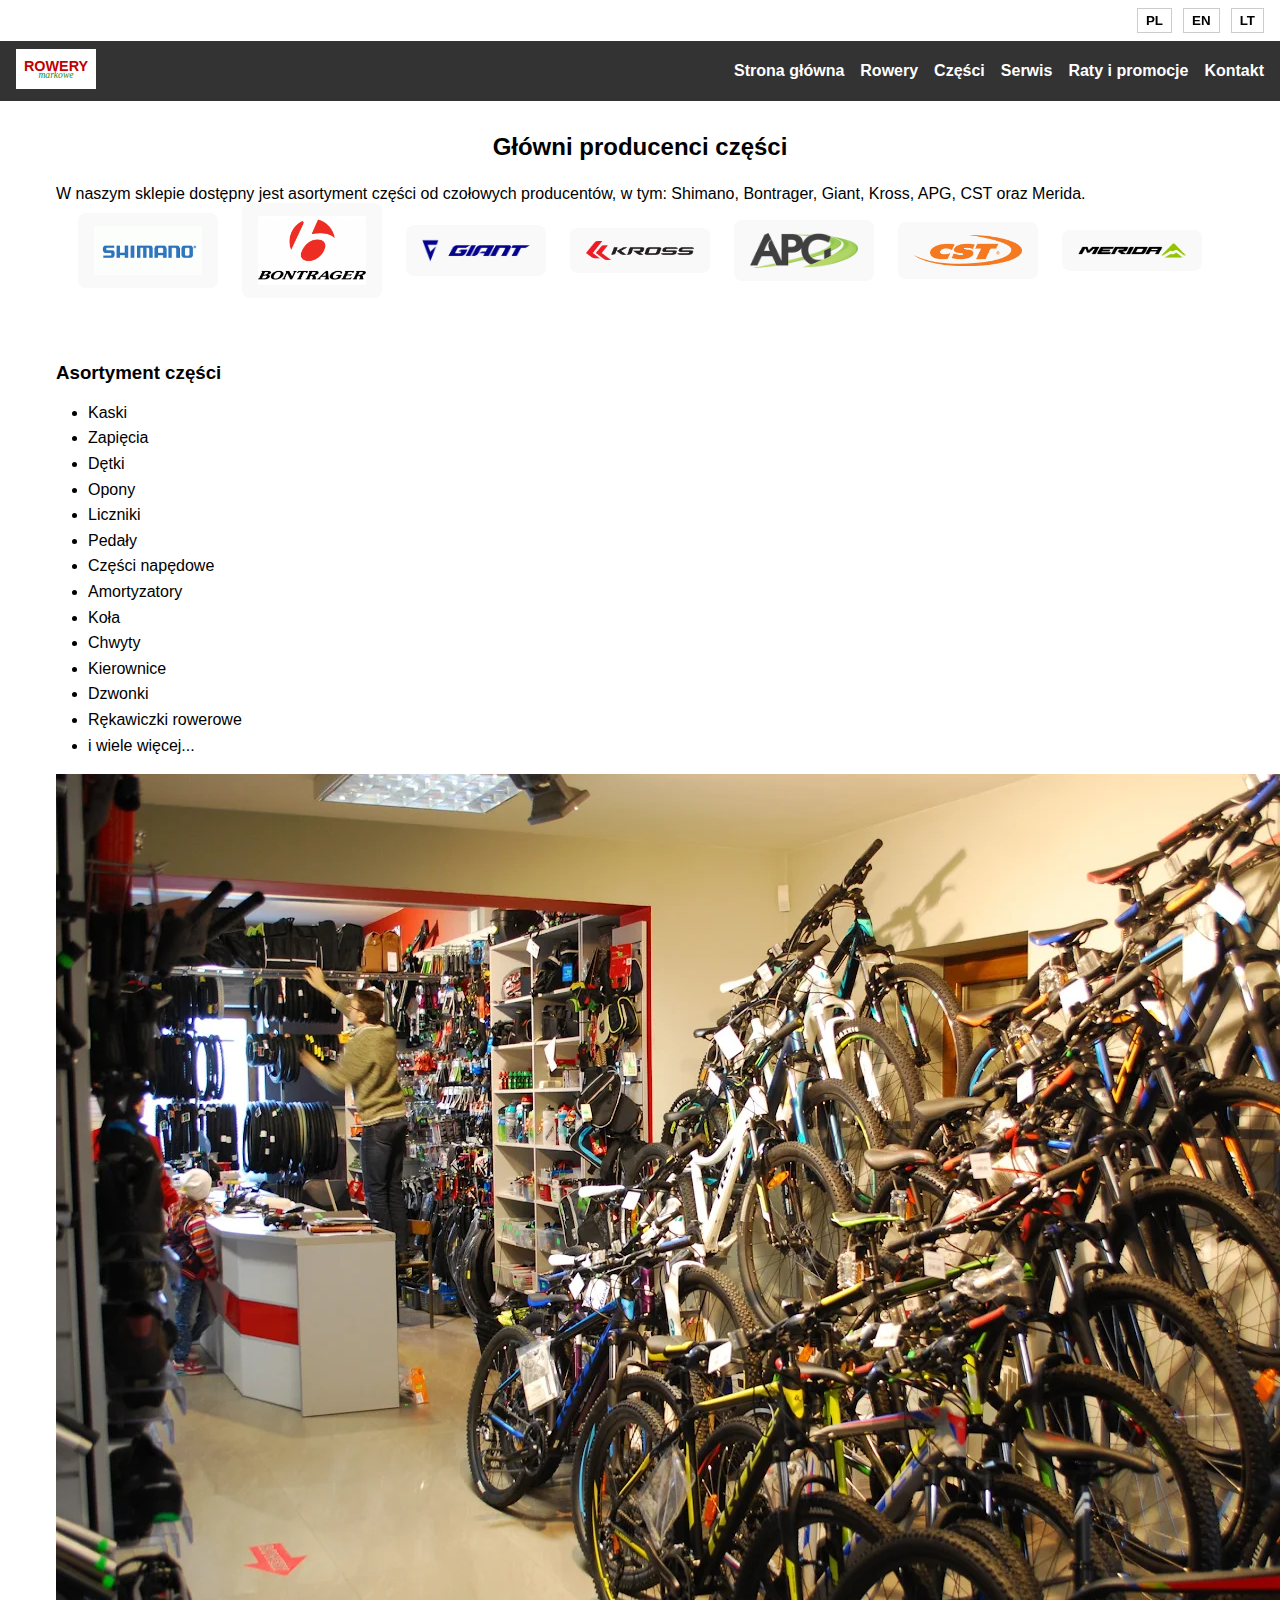
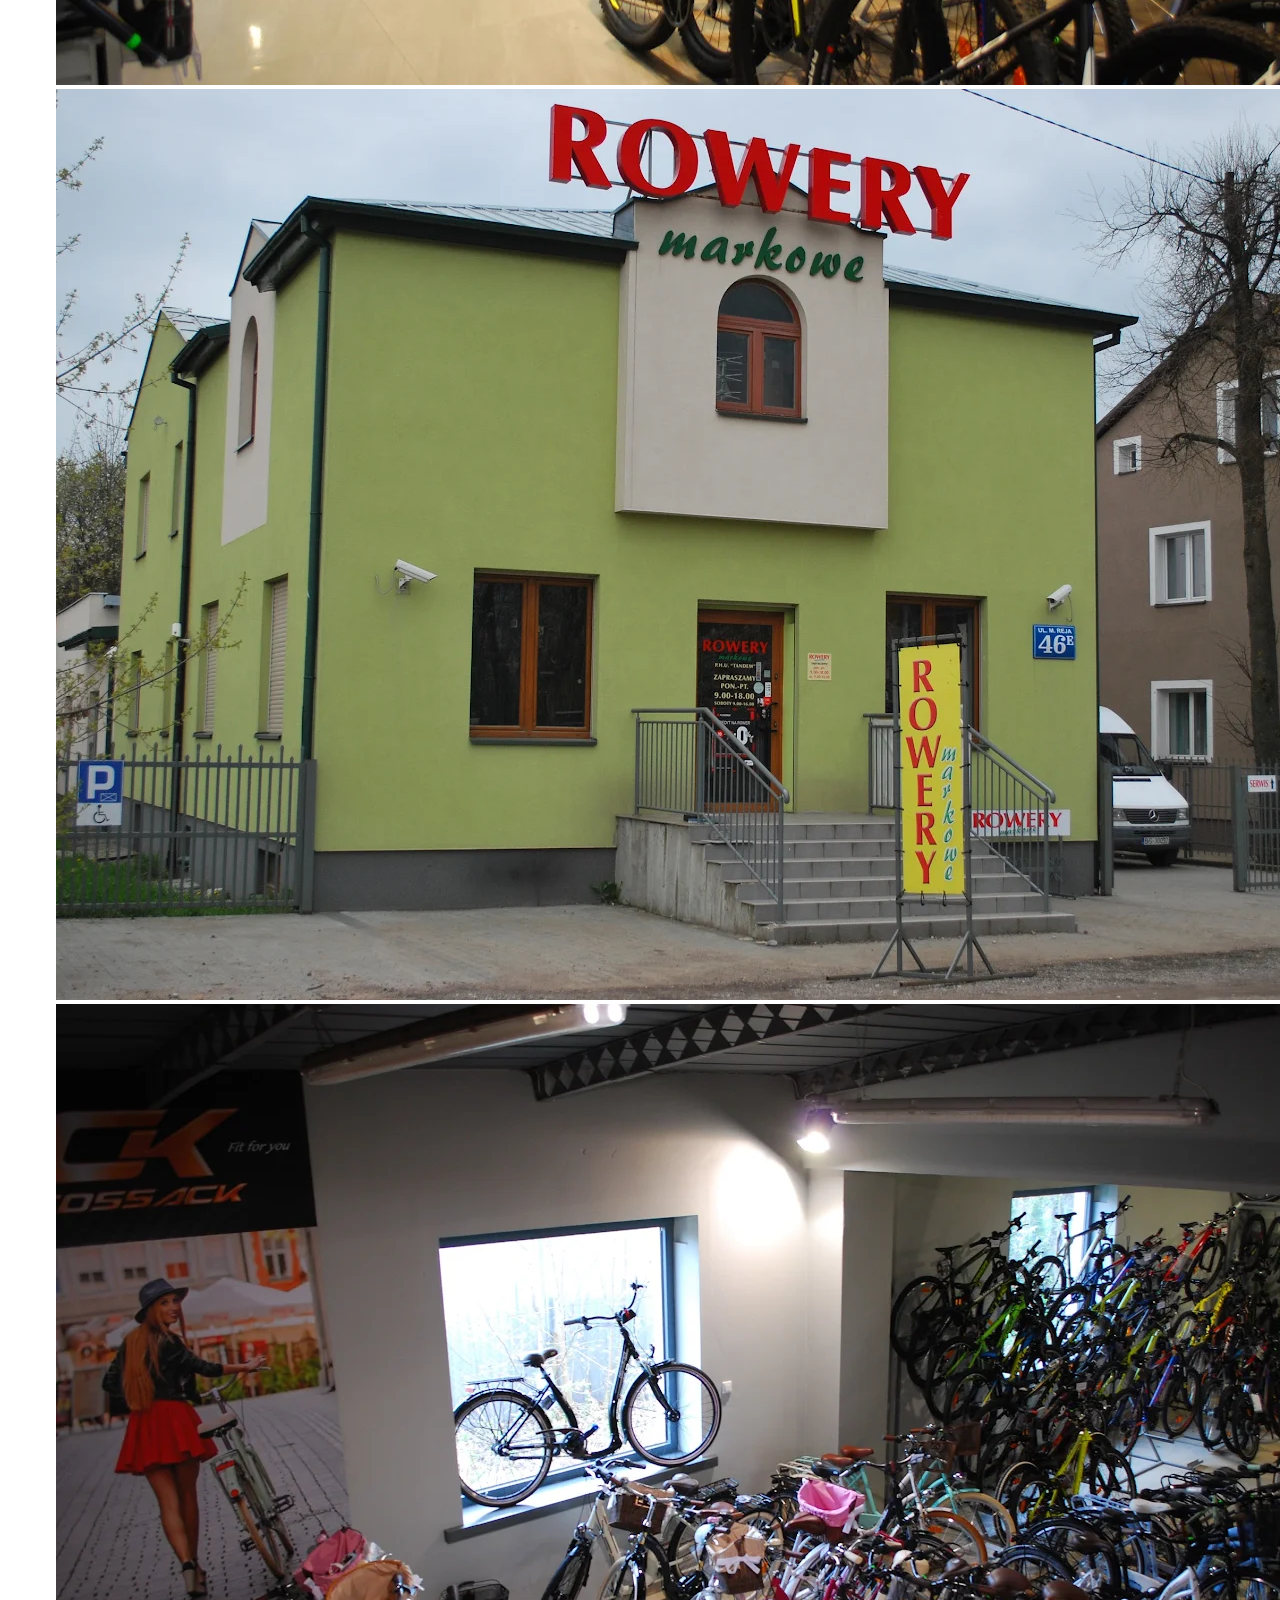
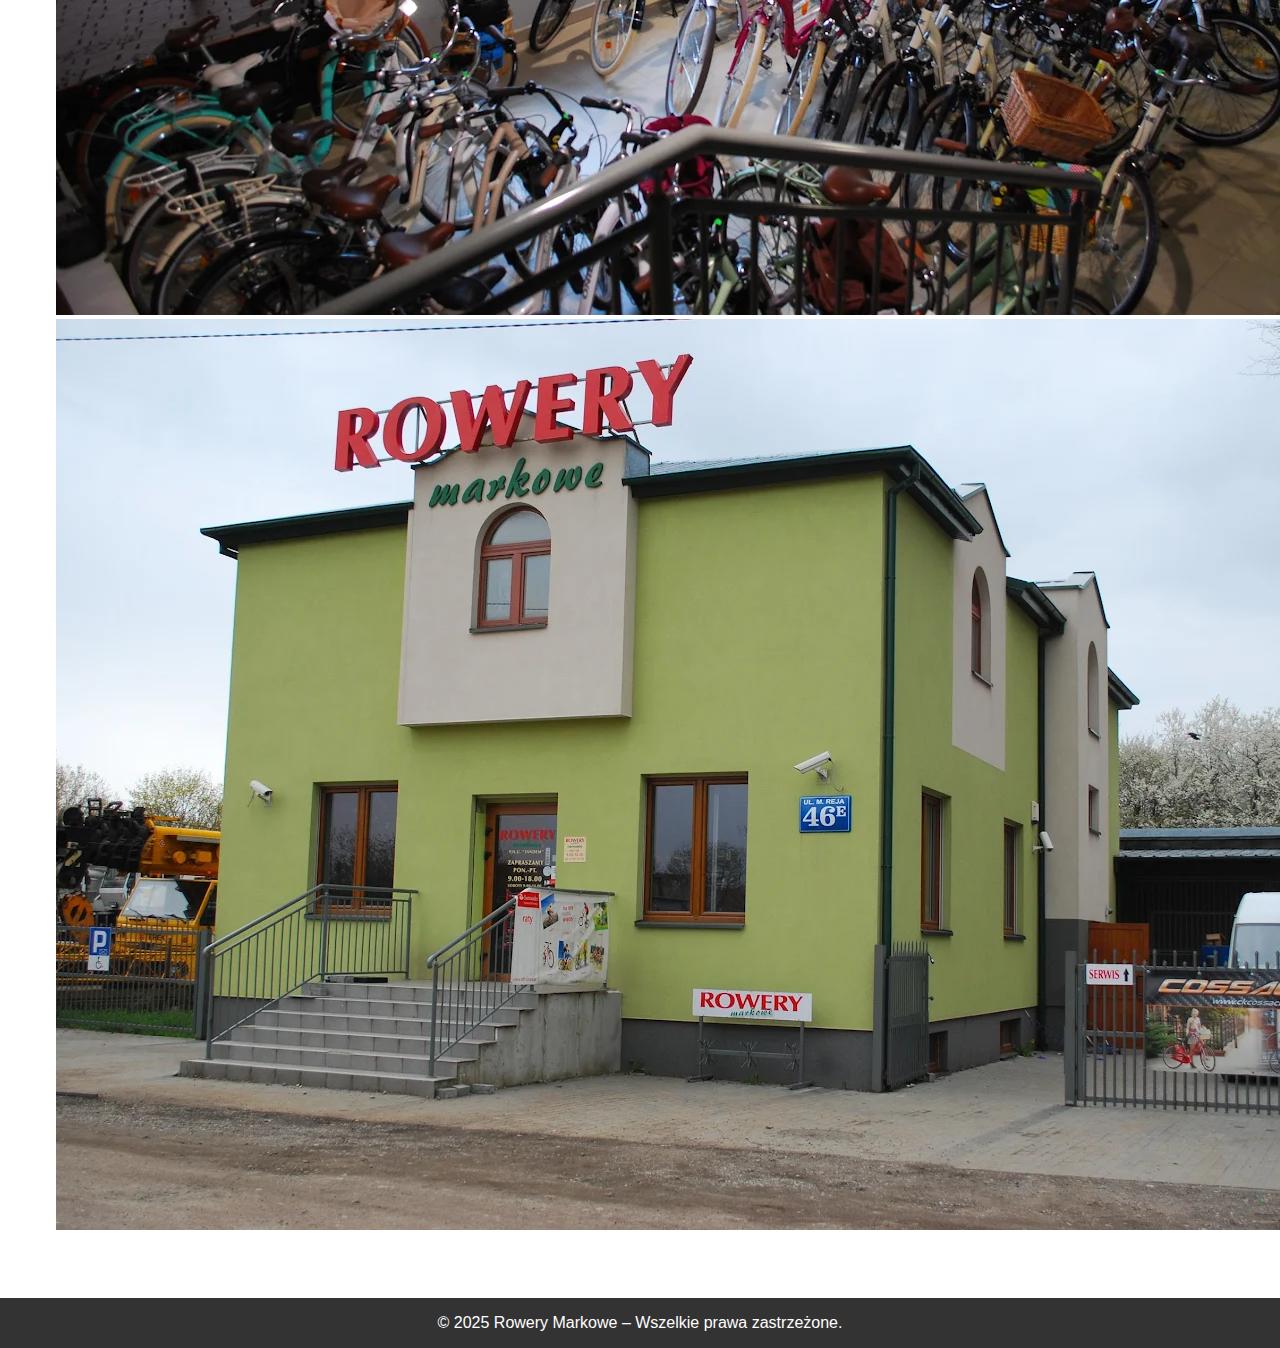
<file: czesci.html>
<!DOCTYPE html>
<html lang="pl">
<head>
  <meta charset="UTF-8" />
  <meta name="viewport" content="width=device-width, initial-scale=1.0"/>
  <title>Rowery Markowe – Części</title>
  <link rel="stylesheet" href="style.css" />
</head>
<body>
  <!-- Sekcja wyboru języka -->
  <div class="language-switcher">
    <button data-setlang="pl">PL</button>
    <button data-setlang="en">EN</button>
    <button data-setlang="lt">LT</button>
  </div>  

  <!-- Górny pasek nawigacyjny -->
  <header>
    <nav class="navbar">
      <div class="navbar-logo">
        <a href="index.html">
          <img src="assets/logo.svg" alt="Rowery Markowe" />
        </a>
      </div>
      <ul class="navbar-menu">
        <li><a href="index.html" data-lang="nav-home">Strona główna</a></li>
        <li><a href="oferta.html" data-lang="nav-rowey">Rowery</a></li>
        <li><a href="czesci.html" data-lang="nav-czesci">Części</a></li>
        <li><a href="serwis.html" data-lang="nav-serwis">Serwis</a></li>
        <li><a href="finansowanie.html" data-lang="nav-finansowanie">Raty i promocje</a></li>
        <li><a href="kontakt.html" data-lang="nav-kontakt">Kontakt</a></li>
      </ul>
    </nav>
  </header>

  <!-- Sekcja prezentująca producentów części -->
  <section class="page-section manufacturer-section">
    <h2 data-lang="parts-manufacturer-heading">Główni producenci części</h2>
    <p data-lang="parts-manufacturer-text">
      W naszym sklepie dostępny jest asortyment części od czołowych producentów, w tym: Shimano, Bontrager, Giant, Kross, APG, CST oraz Merida.
    </p>
    <div class="brands-container">
      <div class="brand-item">
        <img src="assets/shimano-logo.png" alt="Shimano" />
      </div>
      <div class="brand-item">
        <img src="assets/bontrager-logo.png" alt="Bontrager" />
      </div>
      <div class="brand-item">
        <img src="assets/giant-logo.png" alt="Giant" />
      </div>
      <div class="brand-item">
        <img src="assets/kross-logo.png" alt="Kross" />
      </div>
      <div class="brand-item">
        <img src="assets/apg-logo.png" alt="APG" />
      </div>
      <div class="brand-item">
        <img src="assets/cst-logo.png" alt="CST" />
      </div>
      <div class="brand-item">
        <img src="assets/merida-logo.png" alt="Merida" />
      </div>
    </div>
  </section>
    <!-- Sekcja asortymentu -->
 <!-- Sekcja asortymentu -->
 <section class="page-section parts-section">
  <h3 data-lang="parts-assortment-heading">Asortyment części</h3>
  <div class="parts-content">
    <ul class="parts-assortment">
      <li>Kaski</li>
      <li>Zapięcia</li>
      <li>Dętki</li>
      <li>Opony</li>
      <li>Liczniki</li>
      <li>Pedały</li>
      <li>Części napędowe</li>
      <li>Amortyzatory</li>
      <li>Koła</li>
      <li>Chwyty</li>
      <li>Kierownice</li>
      <li>Dzwonki</li>
      <li>Rękawiczki rowerowe</li>
      <li>i wiele więcej...</li>
    </ul>
    <div class="parts-image">
      <img src="assets/zdjecie1.png" alt="Zdjęcie 1" />
      <img src="assets/zdjecie2.png" alt="Zdjęcie 2" />
      <img src="assets/zdjecie3.png" alt="Zdjęcie 3" />
      <img src="assets/zdjecie4.png" alt="Zdjęcie 4" />
    </div>
  </div>
</section>


  <!-- Stopka -->
  <footer>
    <p data-lang="footer">© 2025 Rowery Markowe – Wszelkie prawa zastrzeżone.</p>
  </footer>

  <script src="lang.js"></script>
</body>
</html>
</file>
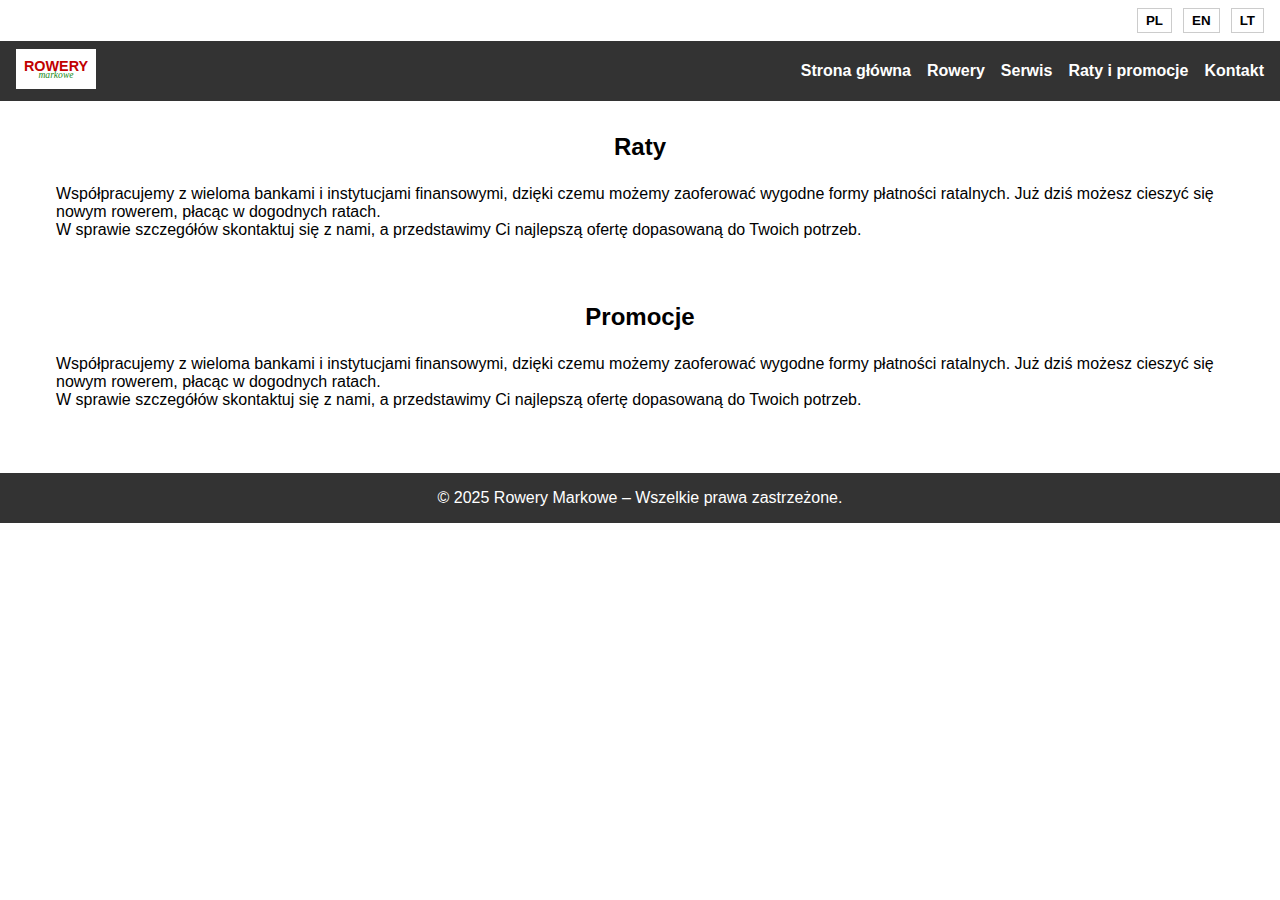
<file: finansowanie.html>
<!DOCTYPE html>
<html lang="pl">
<head>
  <meta charset="UTF-8" />
  <meta name="viewport" content="width=device-width, initial-scale=1.0"/>
  <title>Rowery Markowe – Finansowanie</title>
  <link rel="stylesheet" href="style.css" />
</head>
<body>
  <!-- Sekcja wyboru języka -->
  <div class="language-switcher">
    <button data-setlang="pl">PL</button>
    <button data-setlang="en">EN</button>
    <button data-setlang="lt">LT</button>
  </div>
  <!-- Górny pasek nawigacyjny -->
  <header>
    <nav class="navbar">
      <div class="navbar-logo">
        <a href="index.html">
          <img src="assets/logo.svg" alt="Rowery Markowe" />
        </a>
      </div>
      <ul class="navbar-menu">
        <li><a href="index.html" data-lang="nav-home">Strona główna</a></li>
        <li><a href="oferta.html" data-lang="nav-rowey">Rowery</a></li>
        <li><a href="serwis.html" data-lang="nav-serwis">Serwis</a></li>
        <li><a href="finansowanie.html" data-lang="nav-finansowanie">Raty i promocje</a></li>
        <li><a href="kontakt.html" data-lang="nav-kontakt">Kontakt</a></li>
      </ul>
    </nav>
  </header>

  <!-- Sekcja Finansowanie -->
  <section class="page-section">
    <h2>Raty</h2>
    <p>
      Współpracujemy z wieloma bankami i instytucjami finansowymi, dzięki czemu
      możemy zaoferować wygodne formy płatności ratalnych. Już dziś możesz
      cieszyć się nowym rowerem, płacąc w dogodnych ratach.
    </p>
    <p>
      W sprawie szczegółów skontaktuj się z nami, a przedstawimy Ci najlepszą
      ofertę dopasowaną do Twoich potrzeb.
    </p>
  </section>

    <!-- Sekcja promocji -->
    <section class="page-section">
      <h2>Promocje</h2>
      <p>
        Współpracujemy z wieloma bankami i instytucjami finansowymi, dzięki czemu
        możemy zaoferować wygodne formy płatności ratalnych. Już dziś możesz
        cieszyć się nowym rowerem, płacąc w dogodnych ratach.
      </p>
      <p>
        W sprawie szczegółów skontaktuj się z nami, a przedstawimy Ci najlepszą
        ofertę dopasowaną do Twoich potrzeb.
      </p>
    </section>

  <!-- Stopka -->
  <footer>
    <p>© 2025 Rowery Markowe – Wszelkie prawa zastrzeżone.</p>
  </footer>
  <script src="lang.js"></script>
</body>
</html>
</file>
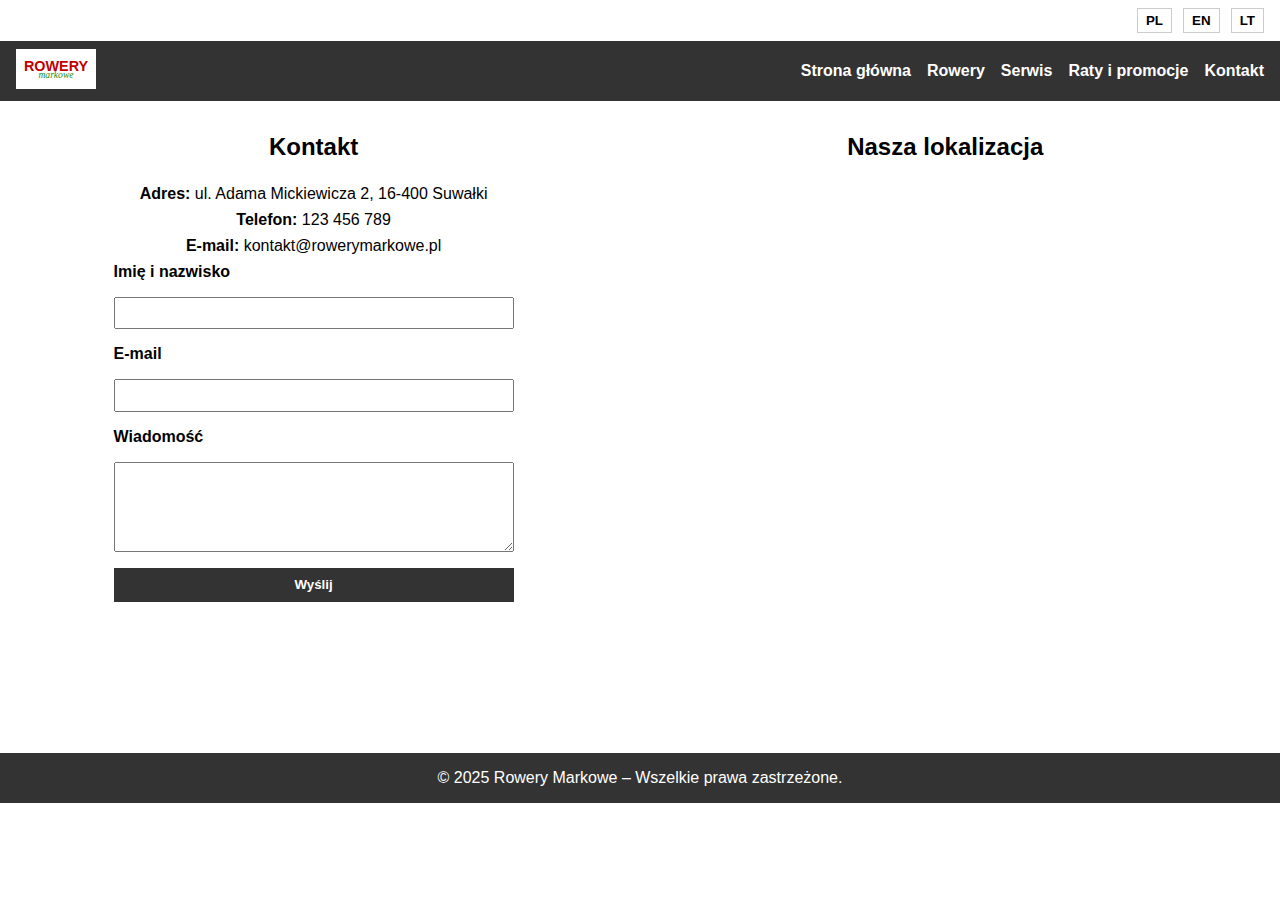
<file: kontakt.html>
<!DOCTYPE html>
<html lang="pl">
<head>
  <meta charset="UTF-8" />
  <meta name="viewport" content="width=device-width, initial-scale=1.0"/>
  <title>Rowery Markowe – Kontakt</title>
  <link rel="stylesheet" href="style.css" />
</head>
<body>
  <!-- Sekcja wyboru języka -->
  <div class="language-switcher">
    <button data-setlang="pl">PL</button>
    <button data-setlang="en">EN</button>
    <button data-setlang="lt">LT</button>
  </div>
  <!-- Górny pasek nawigacyjny -->
  <header>
    <nav class="navbar">
      <div class="navbar-logo">
        <a href="index.html">
          <img src="assets/logo.svg" alt="Rowery Markowe" />
        </a>
      </div>
      <ul class="navbar-menu">
        <li><a href="index.html" data-lang="nav-home">Strona główna</a></li>
        <li><a href="oferta.html" data-lang="nav-rowey">Rowery</a></li>
        <li><a href="serwis.html" data-lang="nav-serwis">Serwis</a></li>
        <li><a href="finansowanie.html" data-lang="nav-finansowanie">Raty i promocje</a></li>
        <li><a href="kontakt.html" data-lang="nav-kontakt">Kontakt</a></li>
      </ul>
    </nav>
  </header>

<!-- Sekcja Kontakt -->
<section class="page-section contact-section">
  <h2>Kontakt</h2>
  <div class="contact-info">
    <p><strong>Adres:</strong> ul. Adama Mickiewicza 2, 16-400 Suwałki</p>
    <p><strong>Telefon:</strong> 123 456 789</p>
    <p><strong>E-mail:</strong> kontakt@rowerymarkowe.pl</p>
  </div>

  <form class="contact-form" action="contact.php" method="POST">
    <label for="name">Imię i nazwisko</label>
    <input type="text" id="name" name="name" required />

    <label for="email">E-mail</label>
    <input type="email" id="email" name="email" required />

    <label for="message">Wiadomość</label>
    <textarea id="message" name="message" rows="5" required></textarea>

    <button type="submit">Wyślij</button>
  </form>
</section>

<!-- Sekcja z mapą -->
<section class="page-section map-section">
  <h2>Nasza lokalizacja</h2>
  <iframe
    src="https://www.google.com/maps/embed?pb=!1m18!1m12!1m3!1d1722.5774458477708!2d22.9306985!3d54.113741600000004!2m3!1f0!2f0!3f0!3m2!1i1024!2i768!4f13.1!3m3!1m2!1s0x46e1024680f6fb57%3A0x2af1f7c0abb4c13e!2sTandem%20-%20Kross%20Autoryzowany%20dealer!5e1!3m2!1spl!2spl!4v1741124580999!5m2!1spl!2spl"
    width="500"
    height="400"
    style="border:0;"
    allowfullscreen=""
    loading="lazy"
    referrerpolicy="no-referrer-when-downgrade"
  ></iframe>
</section>


  <!-- Stopka -->
  <footer>
    <p>© 2025 Rowery Markowe – Wszelkie prawa zastrzeżone.</p>
  </footer>
  <script src="lang.js"></script>
</body>
</html>
</file>
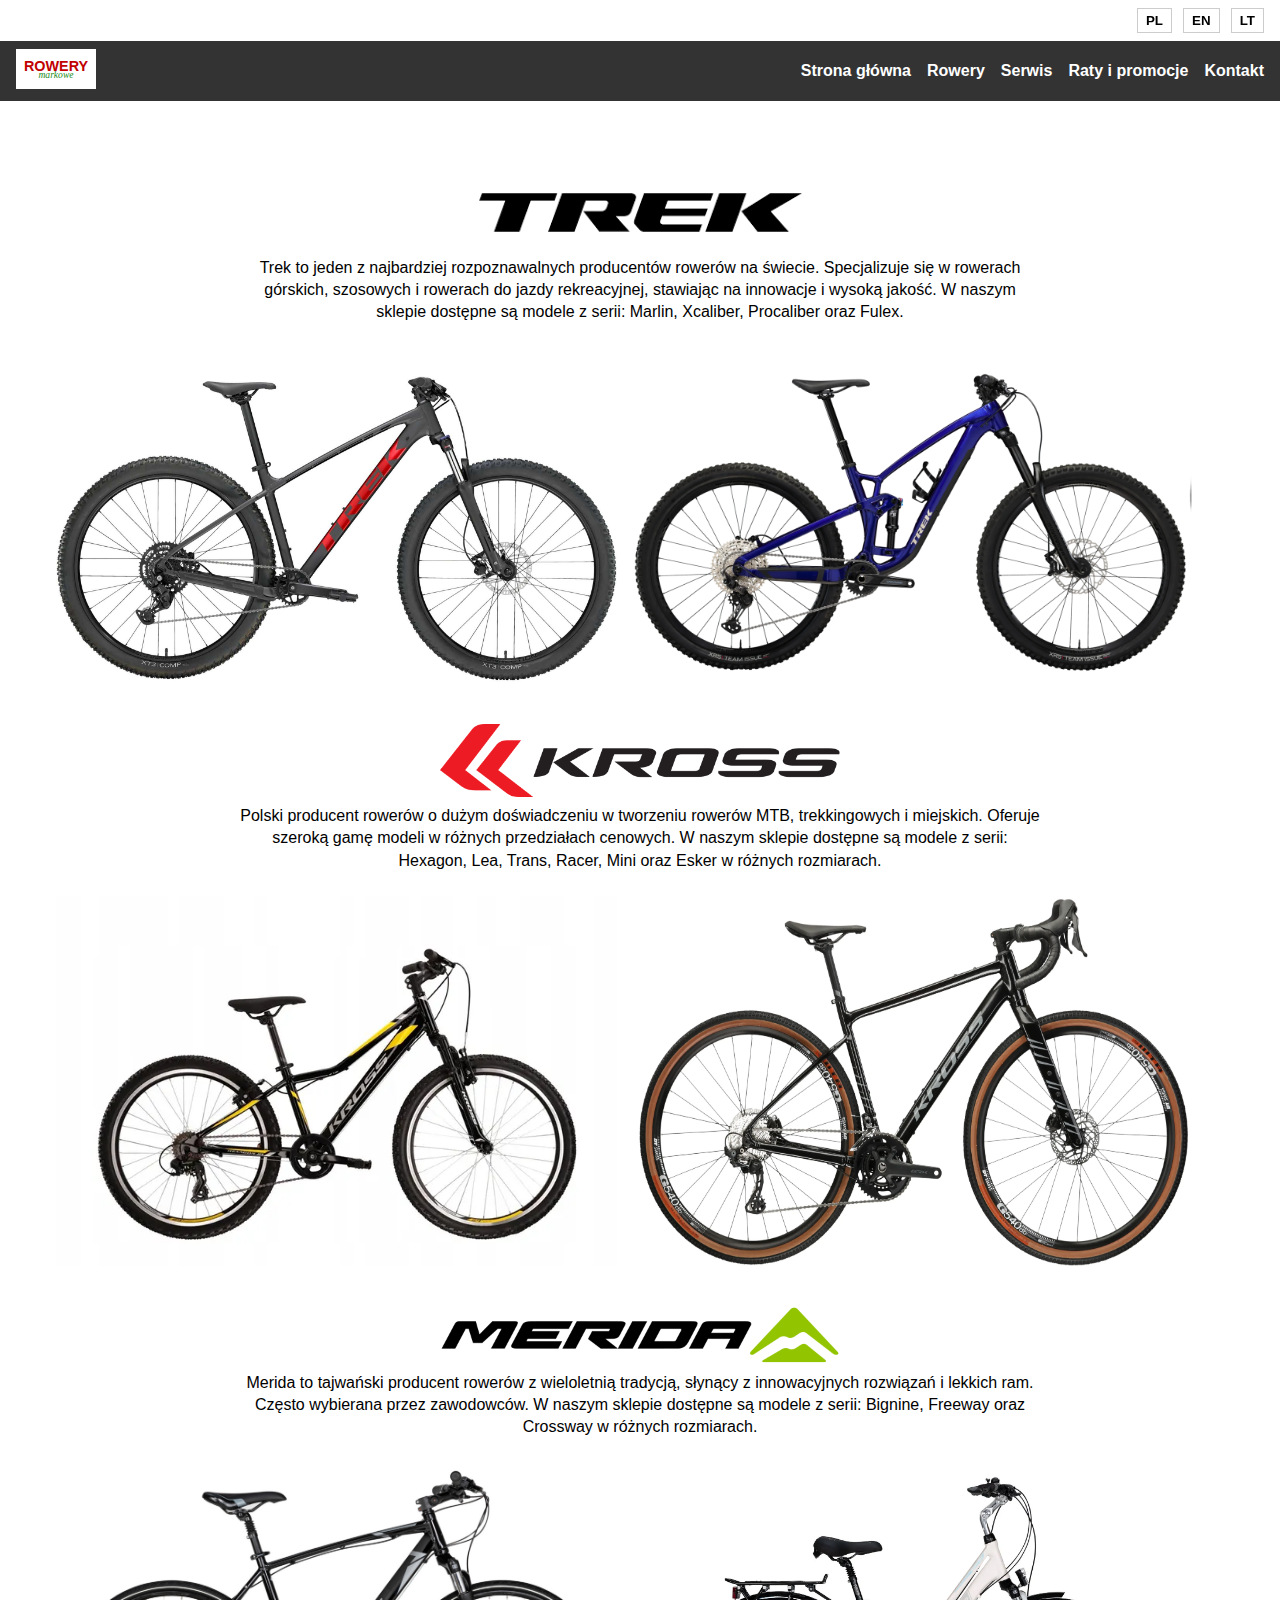
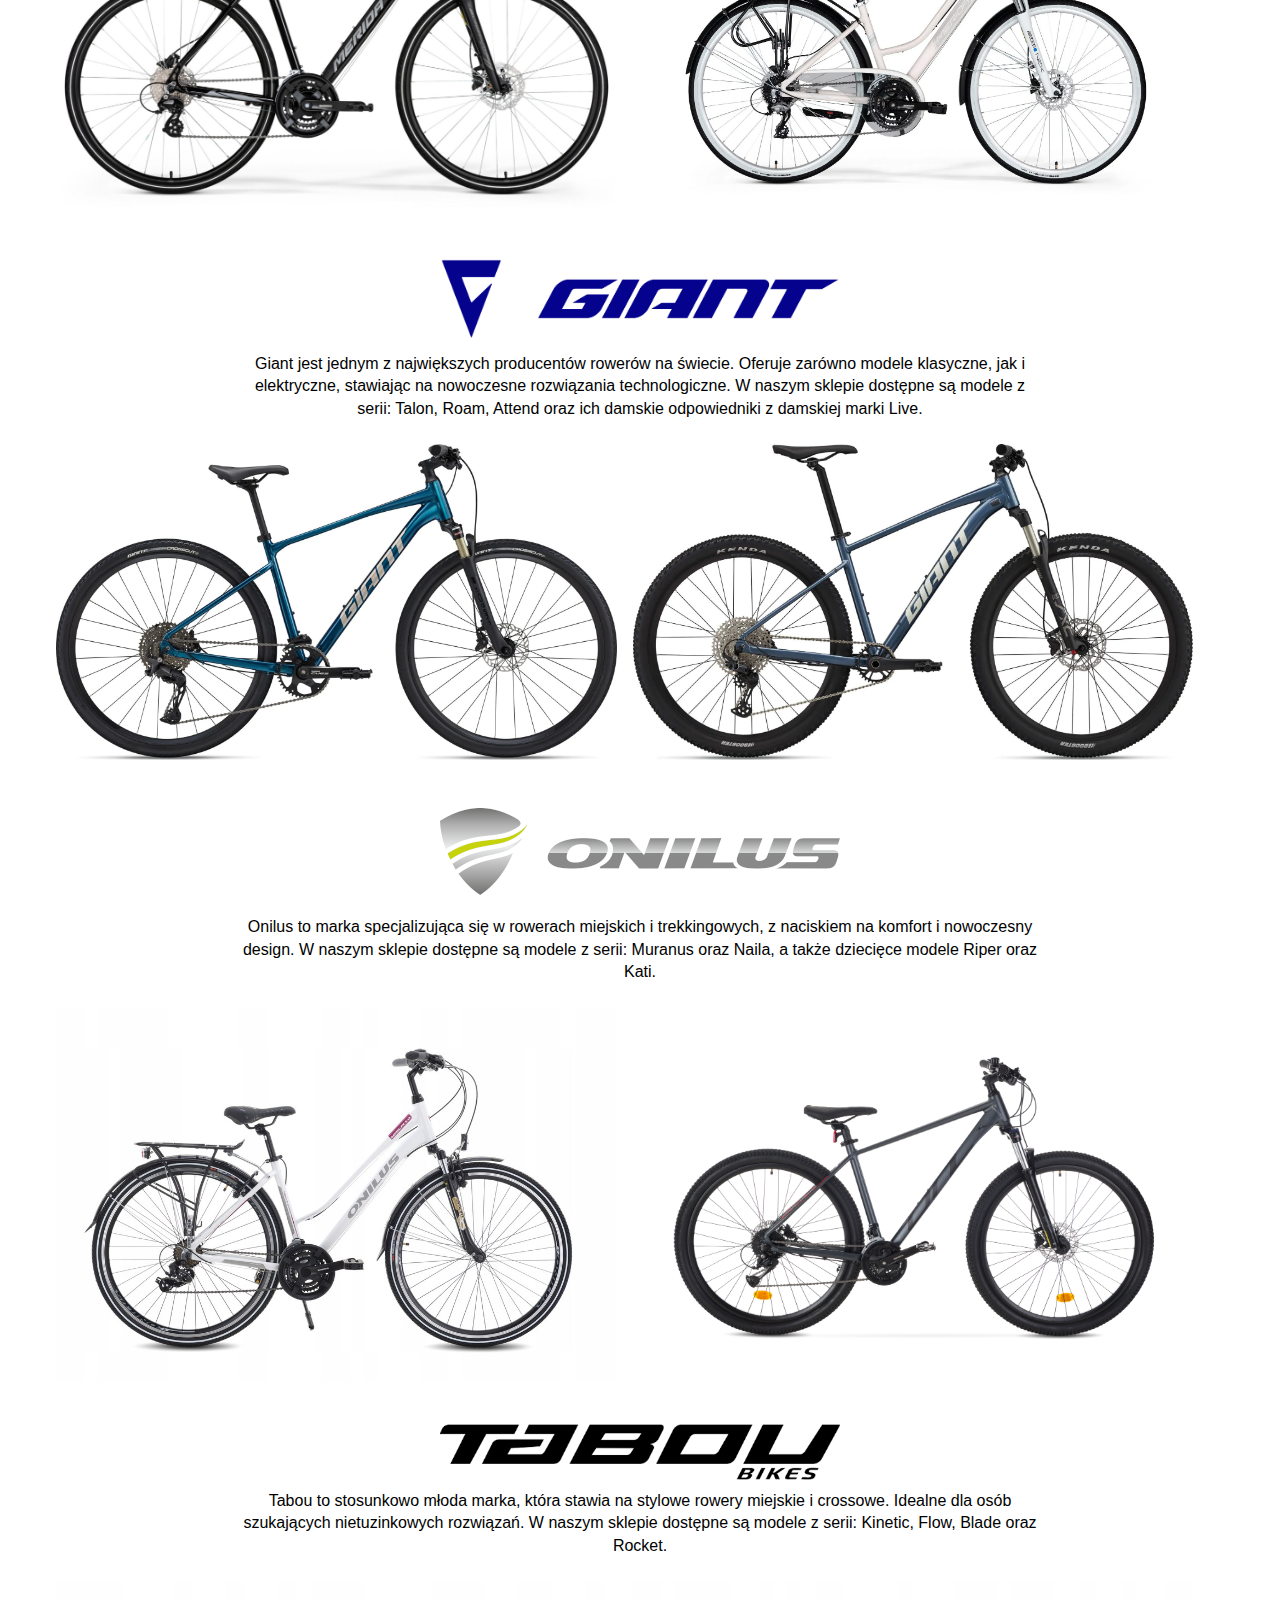
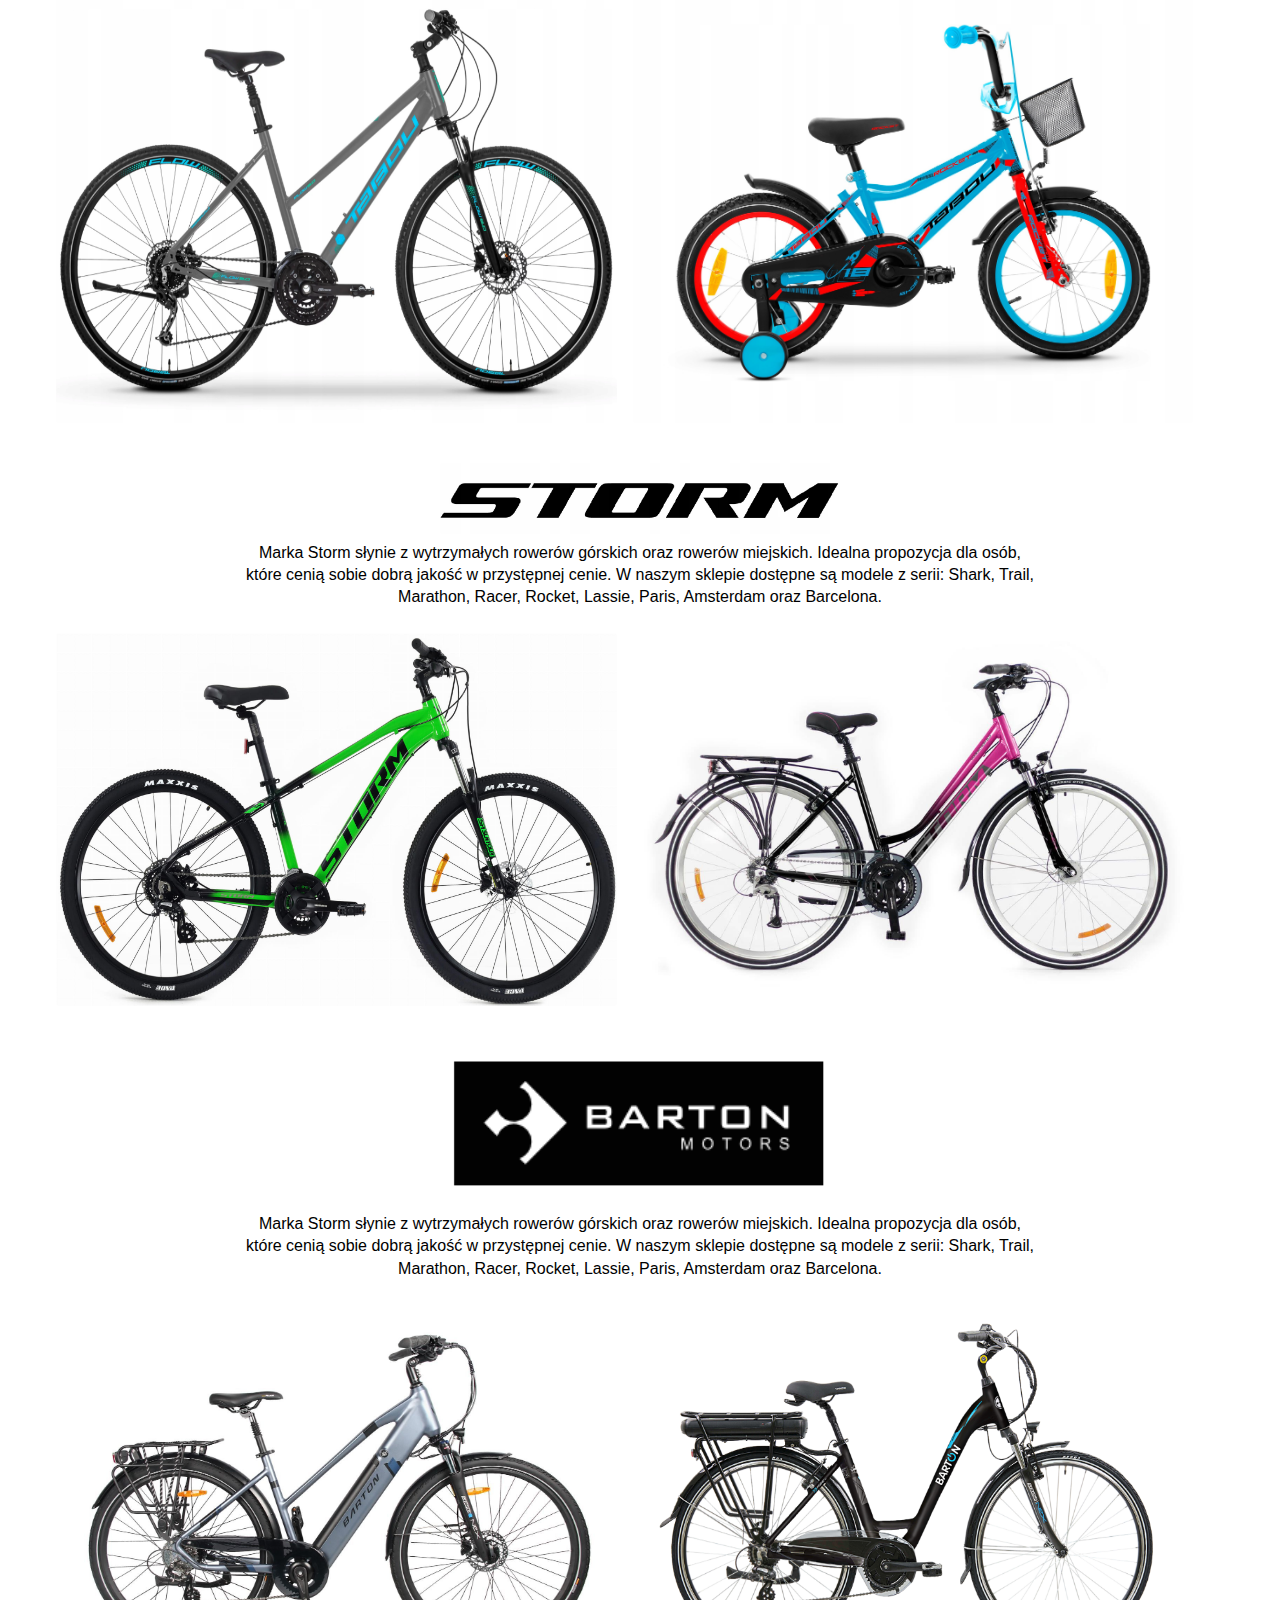
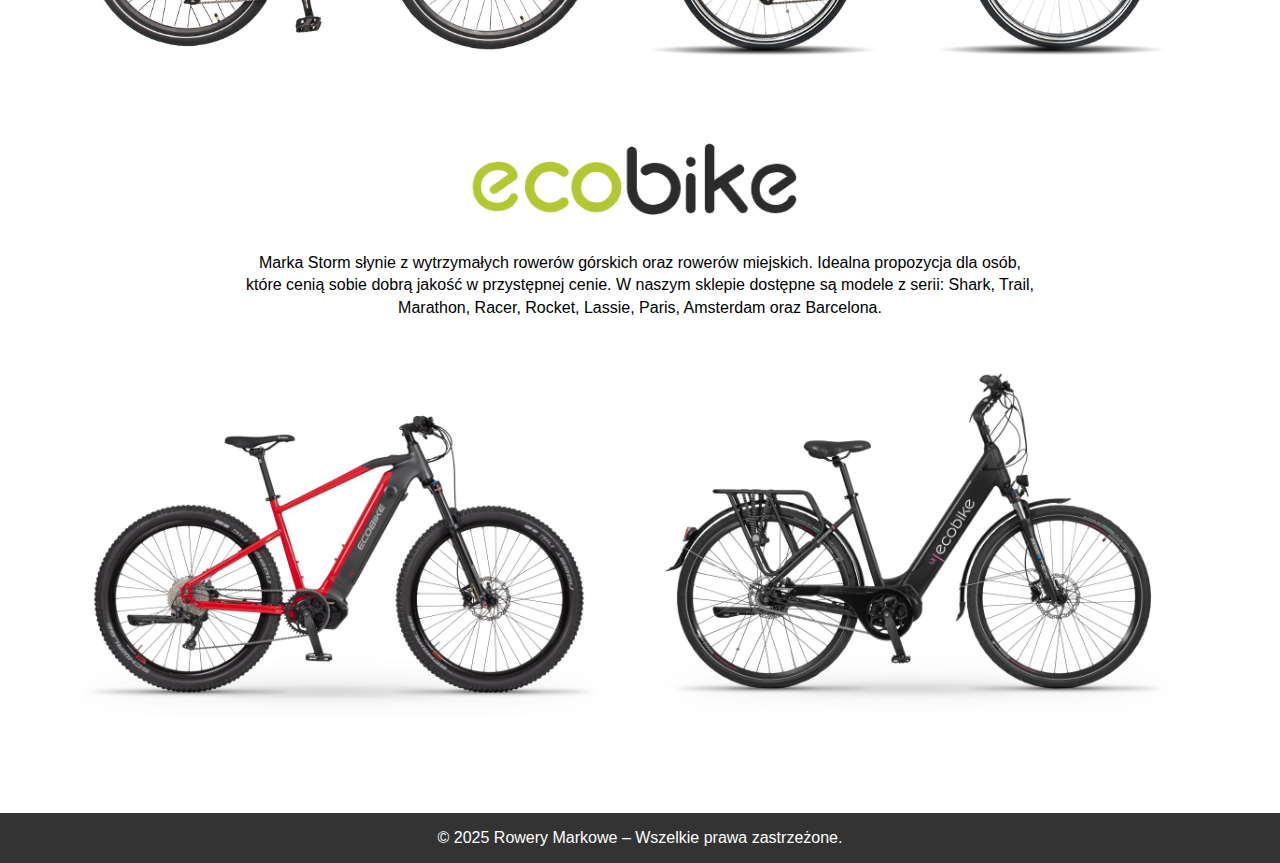
<file: oferta.html>
<!DOCTYPE html>
<html lang="pl">
<head>
  <meta charset="UTF-8" />
  <meta name="viewport" content="width=device-width, initial-scale=1.0"/>
  <title>Rowery Markowe – Rowery</title>
  <link rel="stylesheet" href="style.css" />
</head>
  <!-- Sekcja wyboru języka -->
  <div class="language-switcher">
    <button data-setlang="pl">PL</button>
    <button data-setlang="en">EN</button>
    <button data-setlang="lt">LT</button>
  </div>
<body>
  <!-- Górny pasek nawigacyjny -->
  <header>
    <nav class="navbar">
      <div class="navbar-logo">
        <a href="index.html">
          <img src="assets/logo.svg" alt="Rowery Markowe" />
        </a>
      </div>
      <ul class="navbar-menu">
        <li><a href="index.html" data-lang="nav-home">Strona główna</a></li>
        <li><a href="oferta.html" data-lang="nav-rowey">Rowery</a></li>
        <li><a href="serwis.html" data-lang="nav-serwis">Serwis</a></li>
        <li><a href="finansowanie.html" data-lang="nav-finansowanie">Raty i promocje</a></li>
        <li><a href="kontakt.html" data-lang="nav-kontakt">Kontakt</a></li>
      </ul>
    </nav>
  </header>

  <!-- Sekcja z markami rowerów -->
  <section class="page-section brand-section">

    <!-- Trek -->
    <div class="brand-row">
      <div class="brand-info">
        <img src="assets/trek-logo.png" alt="Trek" class="brand-title-logo" />

        <p data-lang="trek">
          Trek to jeden z najbardziej rozpoznawalnych producentów rowerów na świecie.
          Specjalizuje się w rowerach górskich, szosowych i rowerach do jazdy
          rekreacyjnej, stawiając na innowacje i wysoką jakość. W naszym sklepie dostępne są modele z serii: Marlin,
          Xcaliber, Procaliber oraz Fulex.
        </p>

        <!-- ZAMIAST jednego zdjęcia -> DWA zdjęcia obok siebie -->
        <div class="bike-photos">
          <img src="assets/trek-bike1.png" alt="Przykładowy rower Trek 1" />
          <img src="assets/trek-bike2.png" alt="Przykładowy rower Trek 2" />
        </div>
      </div>
    </div>

    <!-- Kross -->
    <div class="brand-row">
      <div class="brand-info">
        <img src="assets/kross-logo.png" alt="Kross" class="brand-title-logo" />

        <p data-lang="kross">
          Polski producent rowerów o dużym doświadczeniu w tworzeniu rowerów MTB,
          trekkingowych i miejskich. Oferuje szeroką gamę modeli w różnych przedziałach cenowych. 
          W naszym sklepie dostępne są modele z serii: Hexagon, Lea, Trans, Racer, Mini oraz Esker w różnych rozmiarach.
        </p>

        <div class="bike-photos">
          <img src="assets/kross-bike1.png" alt="Przykładowy rower Kross 1" />
          <img src="assets/kross-bike2.png" alt="Przykładowy rower Kross 2" />
        </div>
      </div>
    </div>

    <!-- Merida -->
    <div class="brand-row">
      <div class="brand-info">
        <img src="assets/merida-logo.png" alt="Merida" class="brand-title-logo" />
      
        <p data-lang="merida">
          Merida to tajwański producent rowerów z wieloletnią tradycją, słynący
          z innowacyjnych rozwiązań i lekkich ram. Często wybierana przez zawodowców. W naszym sklepie
          dostępne są modele z serii: Bignine, Freeway oraz Crossway w różnych rozmiarach.
        </p>

        <div class="bike-photos">
          <img src="assets/merida-bike1.png" alt="Przykładowy rower merida 1" />
          <img src="assets/merida-bike2.png" alt="Przykładowy rower merida 2" />
        </div>

      </div>
    </div>

    <!-- Giant -->
    <div class="brand-row">
      <div class="brand-info">
        <img src="assets/giant-logo.png" alt="Giant" class="brand-title-logo"/>
      
        <p data-lang="giant">
          Giant jest jednym z największych producentów rowerów na świecie. Oferuje
          zarówno modele klasyczne, jak i elektryczne, stawiając na nowoczesne rozwiązania technologiczne.
          W naszym sklepie dostępne są modele z serii: Talon, Roam, Attend oraz ich damskie odpowiedniki z damskiej
          marki Live.
        </p>

        <div class="bike-photos">
          <img src="assets/giant-bike1.png" alt="Przykładowy rower giant 1" />
          <img src="assets/giant-bike2.png" alt="Przykładowy rower giant 2" />
        </div>

      </div>
    </div>

    <!-- Onilus -->
    <div class="brand-row">
      <div class="brand-info">
        <img src="assets/onilus-logo.png" alt="Onilus" class="brand-title-logo"/>
      
        <p data-lang="onilus">
          Onilus to marka specjalizująca się w rowerach miejskich i trekkingowych,
          z naciskiem na komfort i nowoczesny design. W naszym sklepie dostępne są modele z serii: Muranus oraz Naila,
          a także dziecięce modele Riper oraz Kati.
        </p>

        <div class="bike-photos">
          <img src="assets/onilus-bike1.png" alt="Przykładowy rower onilus 1" />
          <img src="assets/onilus-bike2.png" alt="Przykładowy rower onilus 2" />
        </div>
      </div>
    </div>

    <!-- Tabou -->
    <div class="brand-row">
      <div class="brand-info">
        <img src="assets/tabou-logo.png" alt="Tabou" class="brand-title-logo"/>
      
        <p data-lang="tabou">
          Tabou to stosunkowo młoda marka, która stawia na stylowe rowery
          miejskie i crossowe. Idealne dla osób szukających nietuzinkowych rozwiązań.
          W naszym sklepie dostępne są modele z serii: Kinetic, Flow, Blade oraz Rocket.
        </p>
        
        <div class="bike-photos">
          <img src="assets/tabou-bike1.png" alt="Przykładowy rower tabou 1" />
          <img src="assets/tabou-bike2.png" alt="Przykładowy rower tabou 2" />
        </div>
      </div>
    </div>

  <!-- Storm -->
  <div class="brand-row">
    <div class="brand-info">
      <img src="assets/storm-logo.png" alt="Storm" class="brand-title-logo" />
      <p data-lang="storm">
        Marka Storm słynie z wytrzymałych rowerów górskich oraz rowerów miejskich.
        Idealna propozycja dla osób, które cenią sobie dobrą jakość w przystępnej cenie.
        W naszym sklepie dostępne są modele z serii: Shark, Trail, Marathon, Racer, Rocket, Lassie, Paris, Amsterdam oraz Barcelona.
      </p>
      <div class="bike-photos">
        <img src="assets/storm-bike1.png" alt="Rower Storm 1" />
        <img src="assets/storm-bike2.png" alt="Rower Storm 2" />
      </div>
    </div>
  </div>

    <!-- Barton -->
      <div class="brand-row">
        <div class="brand-info">
          <img src="assets/barton-logo.png" alt="Barton" class="brand-title-logo" />
          <p data-lang="barton">
            Marka Storm słynie z wytrzymałych rowerów górskich oraz rowerów miejskich.
            Idealna propozycja dla osób, które cenią sobie dobrą jakość w przystępnej cenie.
            W naszym sklepie dostępne są modele z serii: Shark, Trail, Marathon, Racer, Rocket, Lassie, Paris, Amsterdam oraz Barcelona.
          </p>
          <div class="bike-photos">
            <img src="assets/barton-bike1.png" alt="Rower Barton 1" />
            <img src="assets/barton-bike2.png" alt="Rower Barton 2" />
          </div>
        </div>
      </div>

    <!-- Ecobike -->
    <div class="brand-row">
      <div class="brand-info">
        <img src="assets/ecobike-logo.png" alt="Ecobike" class="brand-title-logo" />
        <p data-lang="ecobike">
          Marka Storm słynie z wytrzymałych rowerów górskich oraz rowerów miejskich.
          Idealna propozycja dla osób, które cenią sobie dobrą jakość w przystępnej cenie.
          W naszym sklepie dostępne są modele z serii: Shark, Trail, Marathon, Racer, Rocket, Lassie, Paris, Amsterdam oraz Barcelona.
        </p>
        <div class="bike-photos">
          <img src="assets/ecobike-bike1.png" alt="Rower Ecobike 1" />
          <img src="assets/ecobike-bike2.png" alt="Rower Ecobike 2" />
        </div>
      </div>
    </div>

  </section>

  <!-- Stopka -->
  <footer>
    <p>© 2025 Rowery Markowe – Wszelkie prawa zastrzeżone.</p>
  </footer>

    <!-- Skrypt do obsługi tłumaczeń -->
    <script src="lang.js"></script>

</body>
</html>
</file>
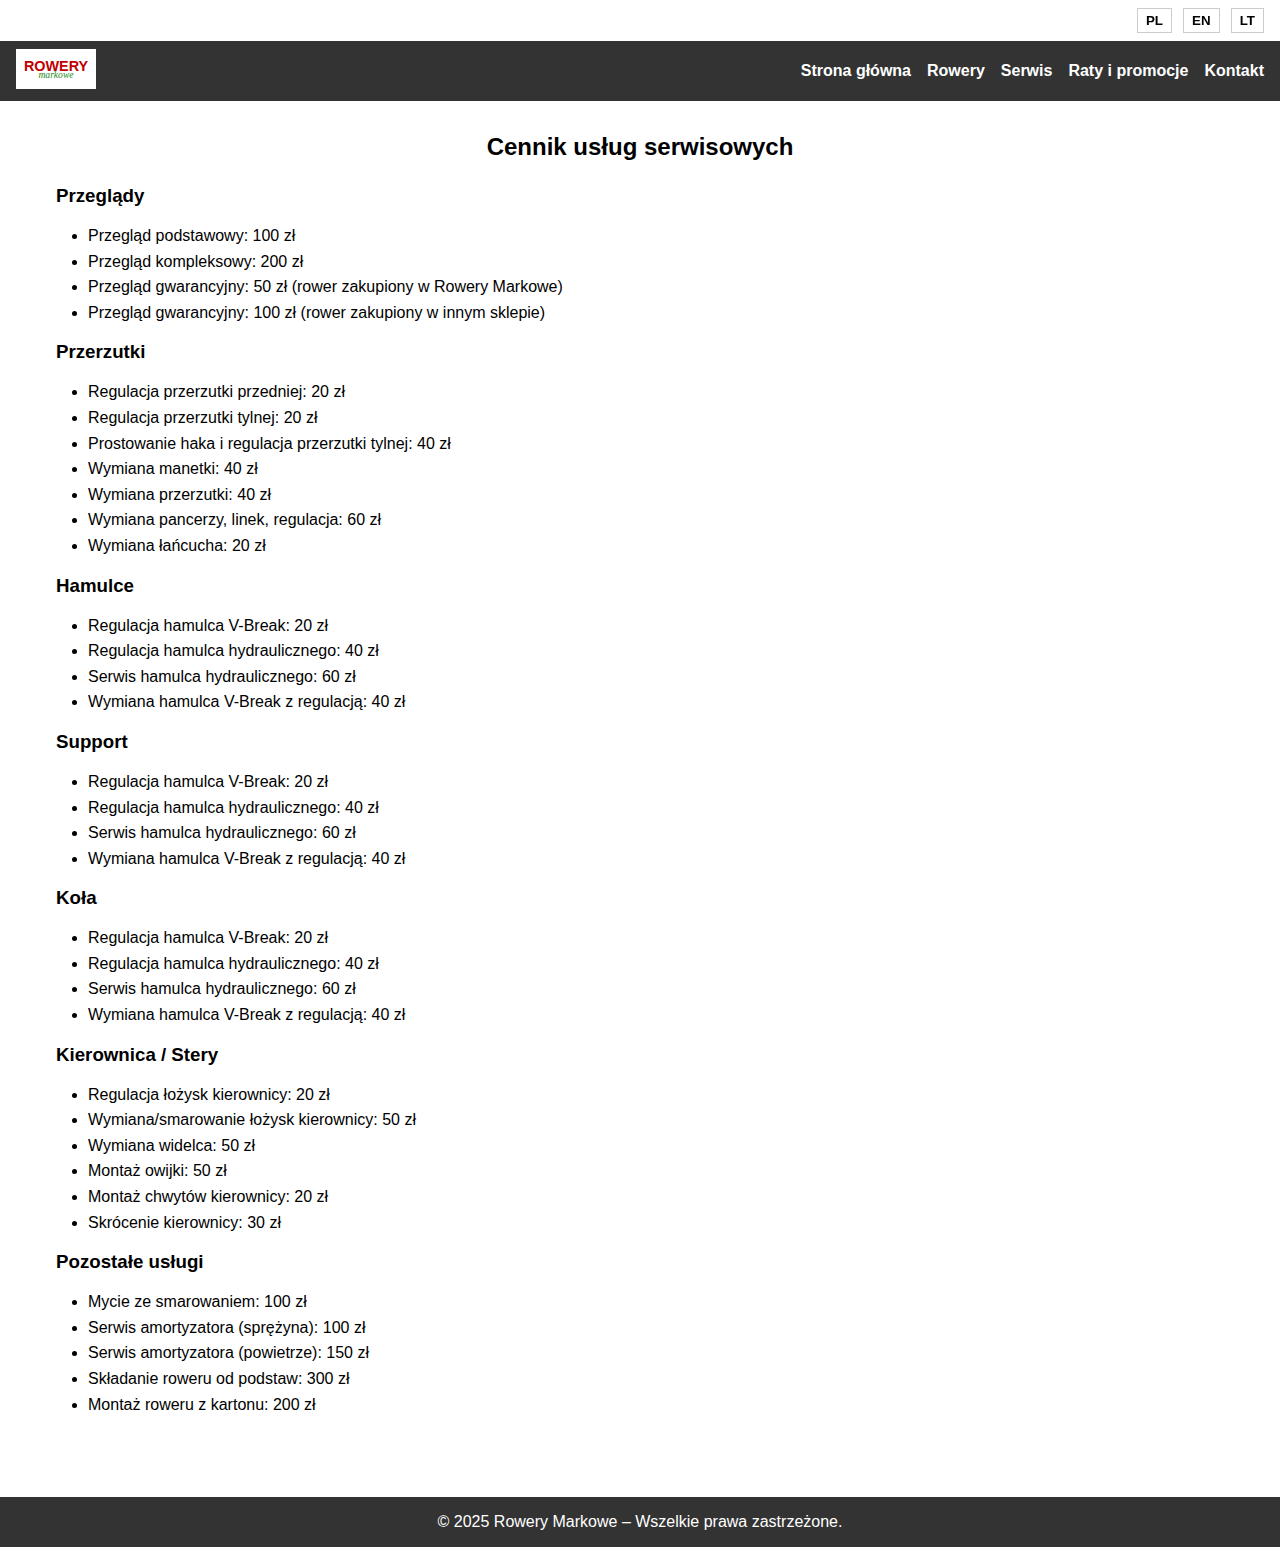
<file: serwis.html>
<!DOCTYPE html>
<html lang="pl">
<head>
  <meta charset="UTF-8" />
  <meta name="viewport" content="width=device-width, initial-scale=1.0"/>
  <title>Rowery Markowe – Serwis</title>
  <link rel="stylesheet" href="style.css" />
</head>
<body>
  <!-- Sekcja wyboru języka -->
  <div class="language-switcher">
    <button data-setlang="pl">PL</button>
    <button data-setlang="en">EN</button>
    <button data-setlang="lt">LT</button>
  </div>  
 <!-- Górny pasek nawigacyjny -->
  <header>
    <nav class="navbar">
      <div class="navbar-logo">
        <a href="index.html">
          <img src="assets/logo.svg" alt="Rowery Markowe" />
        </a>
      </div>
      <ul class="navbar-menu">
        <li><a href="index.html" data-lang="nav-home">Strona główna</a></li>
        <li><a href="oferta.html" data-lang="nav-rowey">Rowery</a></li>
        <li><a href="serwis.html" data-lang="nav-serwis">Serwis</a></li>
        <li><a href="finansowanie.html" data-lang="nav-finansowanie">Raty i promocje</a></li>
        <li><a href="kontakt.html" data-lang="nav-kontakt">Kontakt</a></li>
      </ul>
    </nav>
  </header>

  <!-- Sekcja z cennikiem usług serwisowych -->
  <section class="page-section">
    <h2>Cennik usług serwisowych</h2>

    <!-- PRZEGLĄDY -->
    <h3>Przeglądy</h3>
    <ul>
      <li>Przegląd podstawowy: 100 zł</li>
      <li>Przegląd kompleksowy: 200 zł</li>
      <li>Przegląd gwarancyjny: 50 zł (rower zakupiony w Rowery Markowe)</li>
      <li>Przegląd gwarancyjny: 100 zł (rower zakupiony w innym sklepie)</li>
    </ul>

    <!-- PRZERZUTKI -->
    <h3>Przerzutki</h3>
    <ul>
      <li>Regulacja przerzutki przedniej: 20 zł</li>
      <li>Regulacja przerzutki tylnej: 20 zł</li>
      <li>Prostowanie haka i regulacja przerzutki tylnej: 40 zł</li>
      <li>Wymiana manetki: 40 zł</li>
      <li>Wymiana przerzutki: 40 zł</li>
      <li>Wymiana pancerzy, linek, regulacja: 60 zł</li>
      <li>Wymiana łańcucha: 20 zł</li>
    </ul>

    <!-- HAMULCE -->
    <h3>Hamulce</h3>
    <ul>
      <li>Regulacja hamulca V-Break: 20 zł</li>
      <li>Regulacja hamulca hydraulicznego: 40 zł</li>
      <li>Serwis hamulca hydraulicznego: 60 zł</li>
      <li>Wymiana hamulca V-Break z regulacją: 40 zł</li>
    </ul>

    <!-- SUPPORT -->
    <h3>Support</h3>
    <ul>
      <!-- Uwaga: Tekst w tym miejscu powtarza usługi hamulca.
           Jeśli to błąd w oryginalnym opisie, popraw go w razie potrzeby. -->
      <li>Regulacja hamulca V-Break: 20 zł</li>
      <li>Regulacja hamulca hydraulicznego: 40 zł</li>
      <li>Serwis hamulca hydraulicznego: 60 zł</li>
      <li>Wymiana hamulca V-Break z regulacją: 40 zł</li>
    </ul>

    <!-- KOŁA -->
    <h3>Koła</h3>
    <ul>
      <!-- Tekst również powiela usługi z hamulców, popraw w razie potrzeby -->
      <li>Regulacja hamulca V-Break: 20 zł</li>
      <li>Regulacja hamulca hydraulicznego: 40 zł</li>
      <li>Serwis hamulca hydraulicznego: 60 zł</li>
      <li>Wymiana hamulca V-Break z regulacją: 40 zł</li>
    </ul>

    <!-- KIEROWNICA / STERY -->
    <h3>Kierownica / Stery</h3>
    <ul>
      <li>Regulacja łożysk kierownicy: 20 zł</li>
      <li>Wymiana/smarowanie łożysk kierownicy: 50 zł</li>
      <li>Wymiana widelca: 50 zł</li>
      <li>Montaż owijki: 50 zł</li>
      <li>Montaż chwytów kierownicy: 20 zł</li>
      <li>Skrócenie kierownicy: 30 zł</li>
    </ul>

    <!-- POZOSTAŁE USŁUGI -->
    <h3>Pozostałe usługi</h3>
    <ul>
      <li>Mycie ze smarowaniem: 100 zł</li>
      <li>Serwis amortyzatora (sprężyna): 100 zł</li>
      <li>Serwis amortyzatora (powietrze): 150 zł</li>
      <li>Składanie roweru od podstaw: 300 zł</li>
      <li>Montaż roweru z kartonu: 200 zł</li>
    </ul>
  </section>

  <!-- Stopka -->
  <footer>
    <p>© 2025 Rowery Markowe – Wszelkie prawa zastrzeżone.</p>
  </footer>
  <script src="lang.js"></script>
</body>
</html>
</file>
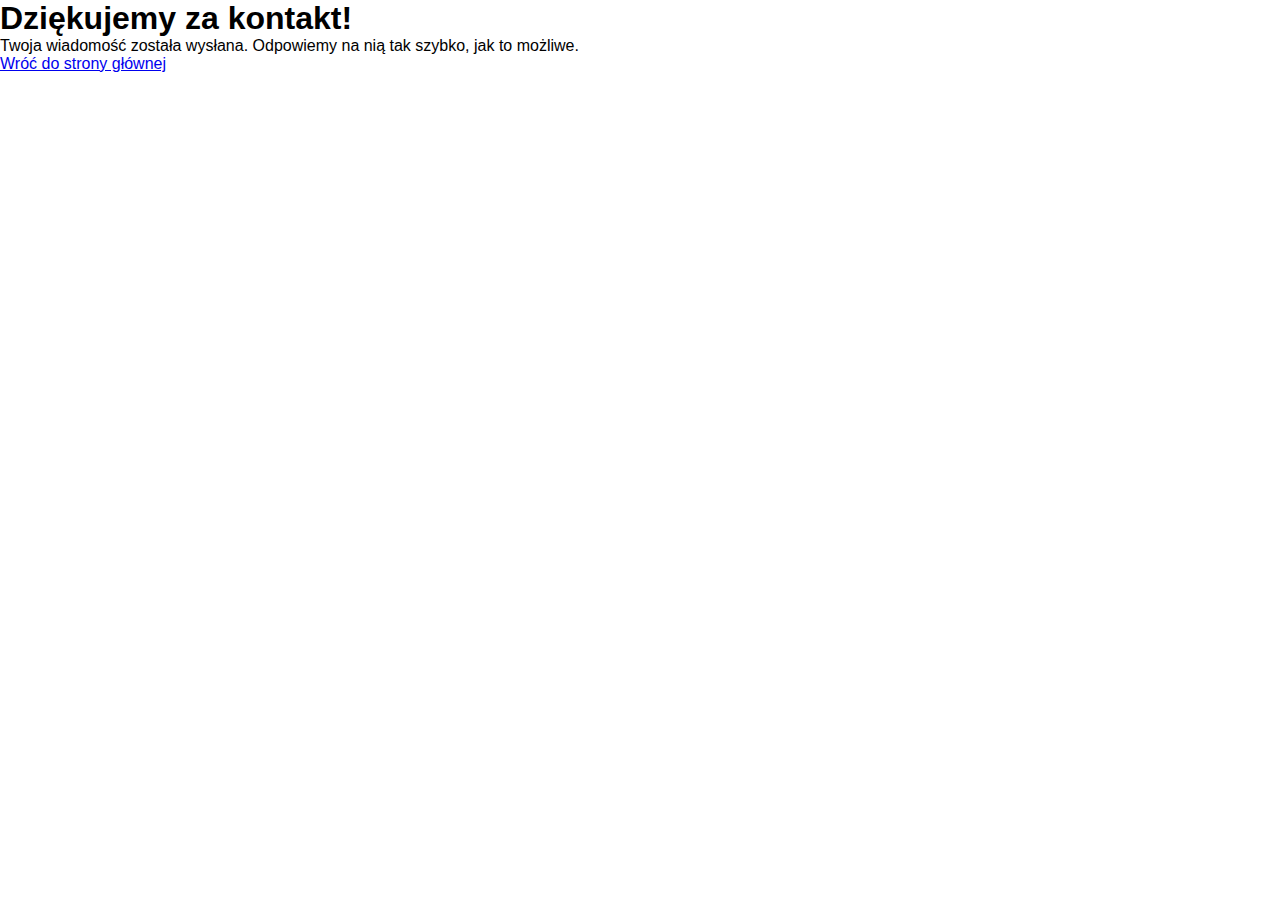
<file: thankyou.html>
<!DOCTYPE html>
<html lang="pl">
<head>
  <meta charset="UTF-8" />
  <title>Dziękujemy!</title>
  <link rel="stylesheet" href="style.css" />
</head>
<body>
  <h1>Dziękujemy za kontakt!</h1>
  <p>Twoja wiadomość została wysłana. Odpowiemy na nią tak szybko, jak to możliwe.</p>
  <a href="index.html">Wróć do strony głównej</a>
</body>
</html>
</file>
<file: style.css>
/* Reset podstawowy */
* {
  margin: 0;
  padding: 0;
  box-sizing: border-box;
  font-family: Arial, sans-serif;
}

/* --- Nagłówek i nawigacja --- */
header {
  background-color: #333;
  color: #fff;
}

header {
  position: sticky;
  top: 0;        /* Punkt, w którym element ma się przyklejać */
  z-index: 9999; /* by uniknąć przykrycia przez inne elementy */
}

.navbar {
  display: flex;
  align-items: center;
  justify-content: space-between;
  padding: 0.5em 1em;
}

.navbar-logo img {
  max-height: 40px;
}

.navbar-menu {
  list-style: none;
  display: flex;
  gap: 1em;
}

.navbar-menu li a {
  color: #fff;
  text-decoration: none;
  font-weight: bold;
  transition: opacity 0.3s;
}

.navbar-menu li a:hover {
  opacity: 0.7;
}

/* --- Sekcja hero (tylko index.html) --- */
.hero {
  background: url('img/hero-background.jpg') no-repeat center center/cover;
  /* Używamy vh, żeby sekcja była proporcjonalna do wysokości ekranu */
  min-height: 60vh;
  display: flex;
  align-items: center;
  justify-content: center;
  text-align: center;
  color: #fff;
  position: relative;
}

.hero::before {
  content: "";
  background-color: rgba(0, 0, 0, 0.4);
  position: absolute;
  width: 100%;
  height: 100%;
  left: 0; 
  top: 0;
}

.hero-content {
  position: relative;
  z-index: 1;
  padding: 1em;
}

.hero h1 {
  font-size: 3rem;
  margin-bottom: 0.5em;
}

.hero p {
  font-size: 1.2rem;
  margin-bottom: 1em;
}

/* Lista z godzinami otwarcia w hero */
.hero-opening-hours {
  margin-top: 1.5em;    /* odstęp od przycisku */
  text-align: center; /* wyśrodkuj tekst (jeśli chcesz) */
  list-style: none;   /* usuń kropki listy, jeżeli wolisz */
  padding: 0;         /* żeby nie było domyślnego wcięcia */
}

.hero-opening-hours li {
  margin-bottom: 0.7em; /* odstęp między liniami */
}

.btn-cta {
  text-decoration: none;
  background-color: #f00;
  color: #fff;
  padding: 0.7em 1.2em;
  border-radius: 4px;
  transition: background-color 0.3s;
}

.btn-cta:hover {
  background-color: #b00;
}

/* --- Sekcje stron --- */
.page-section {
  padding: 2em 1em;
  max-width: 1200px;
  margin: 0 auto;
}

.page-section h2 {
  margin-bottom: 1em;
  text-align: center;
}

/* Sekcja intro (na index.html) */
.intro-section {
  max-width: 1200px;
  margin: 2em auto;
  padding: 0 1em;
}

.intro-section h2 {
  text-align: center;
  margin-bottom: 1em;
}

.intro-section p {
  margin-bottom: 1em;
  line-height: 1.6;
  text-align: center;
}

/* --- Oferta --- */
.oferta-container {
  display: flex;
  flex-wrap: wrap;
  gap: 2em;
  justify-content: center;
}

.oferta-card {
  background-color: #f9f9f9;
  border-radius: 8px;
  padding: 1em;
  flex: 1 1 250px;
  min-width: 250px;
  max-width: 300px;
  text-align: center;
}

.oferta-card h3 {
  margin-bottom: 0.5em;
}

/* --- Serwis, Finansowanie i inne tekstowe sekcje --- */
.page-section ul {
  list-style: disc;
  margin-left: 2em;
  line-height: 1.6;
  margin-top: 1em;
  margin-bottom: 1em;
}

/* --- Kontakt --- */
.contact-info p {
  margin-bottom: 0.5em;
  text-align: center;
}

.contact-form {
  display: flex;
  flex-direction: column;
  width: 100%;
  max-width: 400px;
  gap: 1em;
  margin-top: 1em;
  max-width: 400px; 
  margin: 0 auto;   
}

.contact-form label {
  font-weight: bold;
}

.contact-form input,
.contact-form textarea {
  width: 100%;
  padding: 0.5em;
}

.contact-form button {
  padding: 0.7em;
  cursor: pointer;
  border: none;
  background-color: #333;
  color: #fff;
  font-weight: bold;
  transition: opacity 0.3s;
}

.contact-form button:hover {
  opacity: 0.8;
}

/* Sekcja z mapą */
.map-section {
  text-align: center;
}

.map-section iframe {
  width: 100%;
  max-width: 600px;
  height: 450px;
  border: 0;
}

/* --- Stopka --- */
footer {
  background-color: #333;
  color: #fff;
  text-align: center;
  padding: 1em;
  margin-top: 2em;
}

/* =====================================
   MEDIA QUERIES
   ===================================== */

/* 1) Ekrany max 768px (tablety i średnie smartfony) */
@media (max-width: 768px) {
  .navbar {
    flex-wrap: wrap;
  }

  .navbar-logo {
    flex: 1 1 100%;
    margin-bottom: 1em;
    text-align: center;
  }

  .navbar-menu {
    flex: 1 1 100%;
    justify-content: center;
  }

  .hero h1 {
    font-size: 2.5rem;
  }

  .hero p {
    font-size: 1rem;
  }

  .btn-cta {
    padding: 0.6em 1em;
  }

  .oferta-container {
    flex-direction: column;
    align-items: center;
  }
}

/* 2) Ekrany max 480px (telefony) */
@media (max-width: 480px) {
  .navbar-menu {
    flex-direction: column;
    gap: 0.5em;
  }

  .hero h1 {
    font-size: 2rem;
  }

  .intro-section p,
  .page-section p {
    text-align: left;
  }

  .contact-form {
    max-width: 100%;
    padding: 0 1em;
  }
}

/* Sekcja marek */
.brand-section {
  text-align: center;
  margin-top: 2em;
}

.brand-section p {
  max-width: 800px;
  margin: 0.5em auto 2em auto;
  line-height: 1.5;
}

.brands-container {
  display: flex;
  flex-wrap: wrap;
  justify-content: center;
  align-items: center;
  gap: 1.5em;
}

.brand-item {
  background-color: #f9f9f9;
  border-radius: 8px;
  padding: 0.8em 1em;
  text-align: center;
  max-width: 140px; /* lub inna szerokość, w zależności od logo */
}

.brand-item img {
  max-width: 100%;
  height: auto;
  display: block;
  margin: 0 auto;
}

@media (max-width: 480px) {
  .brands-container {
    flex-direction: column;
  }
  .brand-item {
    max-width: 200px;
    margin: 0 auto;
  }
}

/* języki */

.language-switcher {
  text-align: right;
  margin: 0.5em 1em;
  position: sticky;
  top: 0;        /* Punkt, w którym element ma się przyklejać */
  z-index: 9999; /* by uniknąć przykrycia przez inne elementy */
}
.language-switcher button {
  background: none;
  border: 1px solid #ccc;
  padding: 0.3em 0.6em;
  margin-left: 0.5em;
  cursor: pointer;
  font-weight: bold;
}

.language-switcher button:hover {
  background: #eee;
}



/* Na wąskich ekranach (telefon, tablet) nic nie zmieniamy –
   sekcje będą jedna pod drugą */

/* Dla szerokości powyżej 992px (lub innej granicy, np. 1024px) */
@media (min-width: 992px) {
  .contact-section,
  .map-section {
    /* Ustawiamy elementy obok siebie */
    display: inline-block;
    width: 49%;       /* Każda zajmuje ~połowę szerokości */
    vertical-align: top;
  }

  /* Możesz ustalić np. minimalną wysokość dla formularza lub mapy,
     albo większą wysokość mapy */
  .map-section iframe {
    height: 500px;
  }
}

/* Styl dla wiersza danej marki */
.brand-row {
  display: flex;          /* ułożenie obok siebie */
  align-items: flex-start; /* możesz zmienić na center, jeśli wolisz wyrównanie środka */
  gap: 1.5em;
  margin-bottom: 2em;      /* odstęp między kolejnymi markami */
}

/* Kontener na logo */
.brand-logo {
  flex: 0 0 120px; /* szerokość logotypu, aby nie rozciągał się */
  text-align: center;
}

.brand-logo img {
  max-width: 100%;
  height: auto;
}

/* Kontener na opis i zdjęcie */
.brand-info {
  flex: 1;
}

/* Tytuł (nazwa marki) i akapit */
.brand-info h3 {
  margin-bottom: 0.5em;
  font-size: 1.5rem;
}

.brand-info p {
  margin-bottom: 1em;
  line-height: 1.4;
  font-size: 1rem;
}

/* Opcjonalne zdjęcie roweru */
.brand-info img {
  max-width: 400px; /* aby zdjęcie nie było zbyt duże */
  width: 100%;       /* dopasowuje się do kontenera */
  height: auto;
  margin-top: 0.5em;
  border-radius: 4px; /* lekko zaokrąglone rogi */
  display: block;
}
/* Responsywność: na mniejszych ekranach stosujemy układ pionowy */
@media (max-width: 768px) {
  .brand-row {
    flex-direction: column;
    align-items: center;
  }

  .brand-logo {
    flex: none;
    
  }

  .brand-info {
    margin-top: 1em;
  }

  .brand-info img {
    max-width: 100%;
  }
}

/* Logo marki w roli tytułu */
.brand-title-logo {
  display: block;       /* by logo było w osobnej linii */
  max-width: 200px;     /* ogranicz szerokość - dopasuj wedle uznania */
  margin-bottom: 1em;   /* odstęp poniżej logo */
  display: block;       /* obrazek jest blokowy */
  margin: 0 auto;       /* auto z lewej i prawej wyśrodkuje go */
}

/* Kontener na dwa zdjęcia rowerów obok siebie */
.bike-photos {
  display: flex;        /* ustawia zdjęcia w wierszu */
  gap: 1em;             /* odstęp między obrazkami */
  flex-wrap: wrap;      /* jeśli zabraknie miejsca, przechodzą do nowej linii */
  margin-top: 1em;
}

.bike-photos img {
  max-width: 48%;       /* dwa obrazki obok siebie, 48% + 48% plus odstęp */
  height: auto;
  border-radius: 4px;   /* lekko zaokrąglone rogi, jeśli chcesz */
}

/* Możesz użyć media queries, by na małych ekranach zdjęcia przechodziły 
   jedno pod drugim, jeśli tak wolisz. Przykład: */
@media (max-width: 600px) {
  .bike-photos img {
    max-width: 100%;    /* na telefonach każdy obrazek w osobnym wierszu */
    margin-bottom: 1em;
  }
}

.parts-assortment{
  margin-top: 1cm;
}

.parts-assortment-heading{
  margin-top: 3cm;
}
</file>
